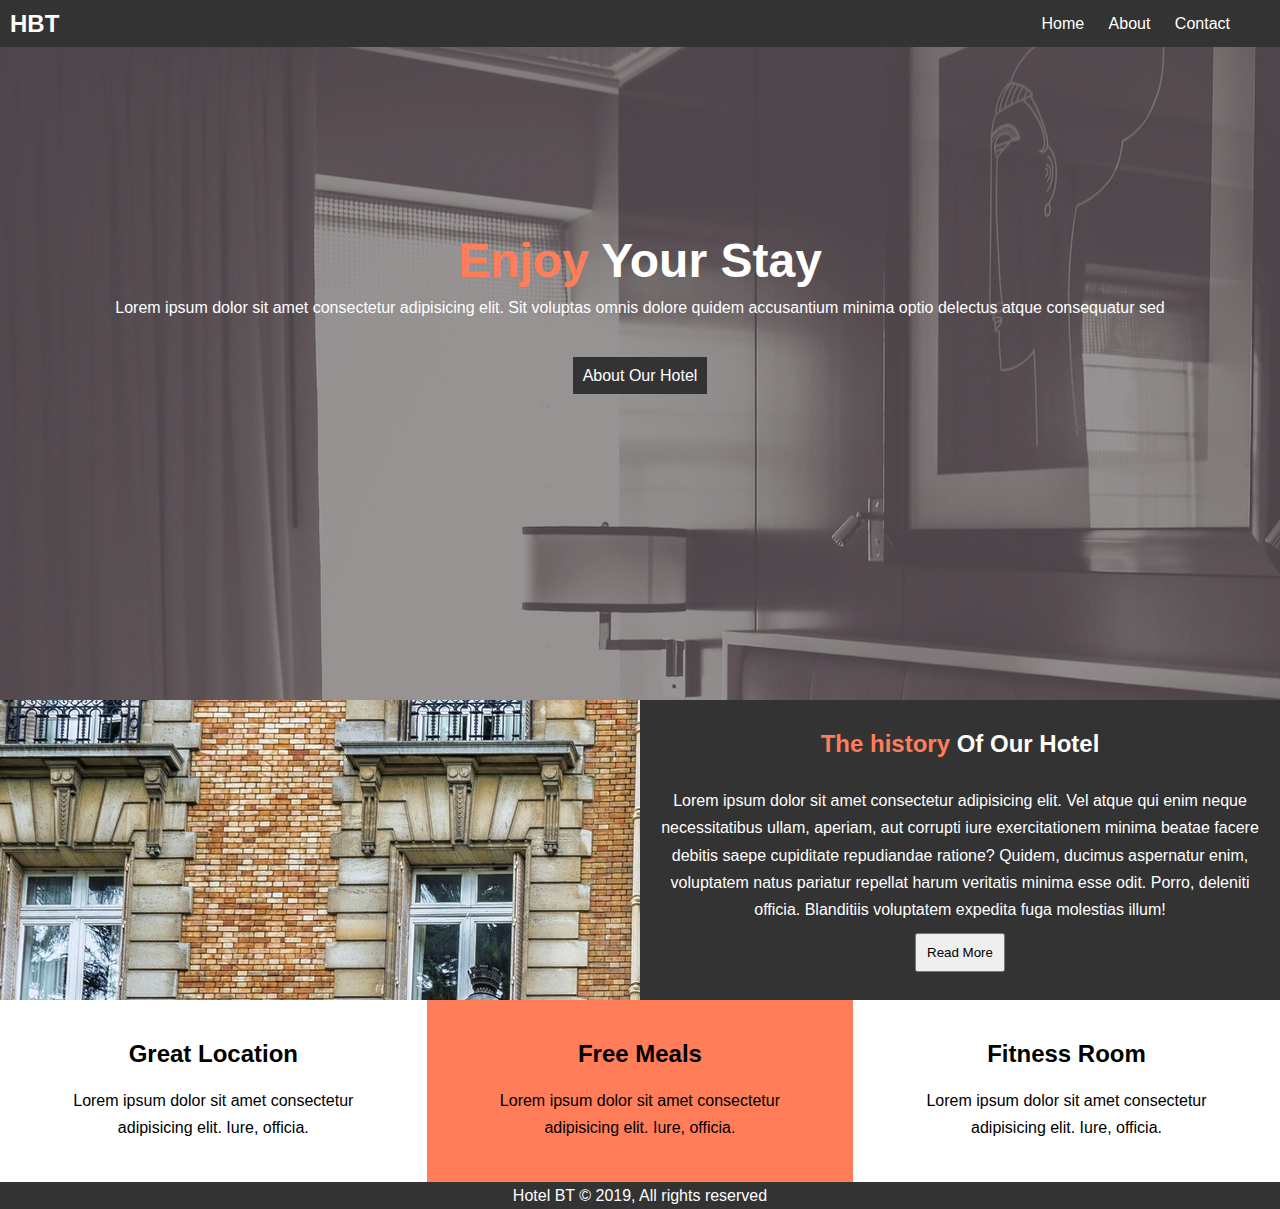
<file: index.html>
<!DOCTYPE html>
<html lang="en">
<head>
    <meta charset="UTF-8">
    <meta name="viewport" content="width=device-width, initial-scale=1.0">
    <meta http-equiv="X-UA-Compatible" content="ie=edge">
    <meta name="description" content="Welcome to the Best hospitable hotel of Mumbai, India" >
    <meta name="keywords" content="Blue Tree,Best hotel , known for  its hospitality, Indian hotel" >
    <link rel="stylesheet" href="https://use.fontawesome.com/releases/v5.6.1/css/all.css" integrity="sha384-gfdkjb5BdAXd+lj+gudLWI+BXq4IuLW5IT+brZEZsLFm++aCMlF1V92rMkPaX4PP" crossorigin="anonymous">
    <link rel="stylesheet" href="css/style.css">
    <title>Hotel BT |  Welcome</title>
</head>
<body>
    <div id="view">
    <header >
        <nav class="navbar"> 
            <h2><a href="index.html">HBT</a></h1>
                <ul>
                    <li><a href="index.html">Home</a></li>
                    <li><a href="about.html" >About</a></li>
                    <li><a href="contact.html">Contact</a></li>
                </ul>
        </nav>
        <!-- <img class="Home-bg" src="./img/showcase.jpg" alt="beautiful"> -->
        <div id="centre-text">
           <h1><span class="primary-text" > Enjoy </span> Your Stay</h1>
           <p>Lorem ipsum dolor sit amet consectetur adipisicing elit.
               Sit voluptas omnis dolore quidem accusantium minima optio 
               delectus atque consequatur sed
            </p>
            <!-- <p>Lorem</p> -->
            <a href="about.html">About Our Hotel</a>
        </div>
    </header>
</div>
    <section class="block-1">
        <div id="box1"></div>
        <div id="box2">
            <h2><span class="primary-text" > The history </span>Of Our Hotel</h2>
            <p>Lorem ipsum dolor sit amet consectetur adipisicing elit. Vel atque qui enim neque necessitatibus ullam, aperiam, aut corrupti iure exercitationem minima beatae facere debitis saepe cupiditate repudiandae ratione? Quidem, ducimus aspernatur enim, voluptatem natus pariatur repellat harum veritatis minima esse odit. Porro, deleniti officia. Blanditiis voluptatem expedita fuga molestias illum!</p>
             <button id="btn">Read More</button>
        </div>
    </section>

    <section class="block-2">
        <div id="box3">
            <i class="fas fa-hotel fa-3x"></i>
            <h2>Great Location</h2>
            <p>Lorem ipsum dolor sit amet consectetur adipisicing elit. Iure, officia.</p>

        </div>
        <div id="box4">
            <i class="fas fa-utensils fa-3x"></i>
            <h2>Free Meals</h2>
            <p>Lorem ipsum dolor sit amet consectetur adipisicing elit. Iure, officia.</p>
    
        </div>
        <div id="box5">
            <i class="fas fa-dumbbell fa-3x"></i>    
            <h2>Fitness Room</h2>
            <p>Lorem ipsum dolor sit amet consectetur adipisicing elit. Iure, officia.</p>
        
        </div>
    </section>
    <footer>
            <p>Hotel BT &copy; 2019, All rights reserved</p>
    </footer>
    
</body>
</html>
</file>
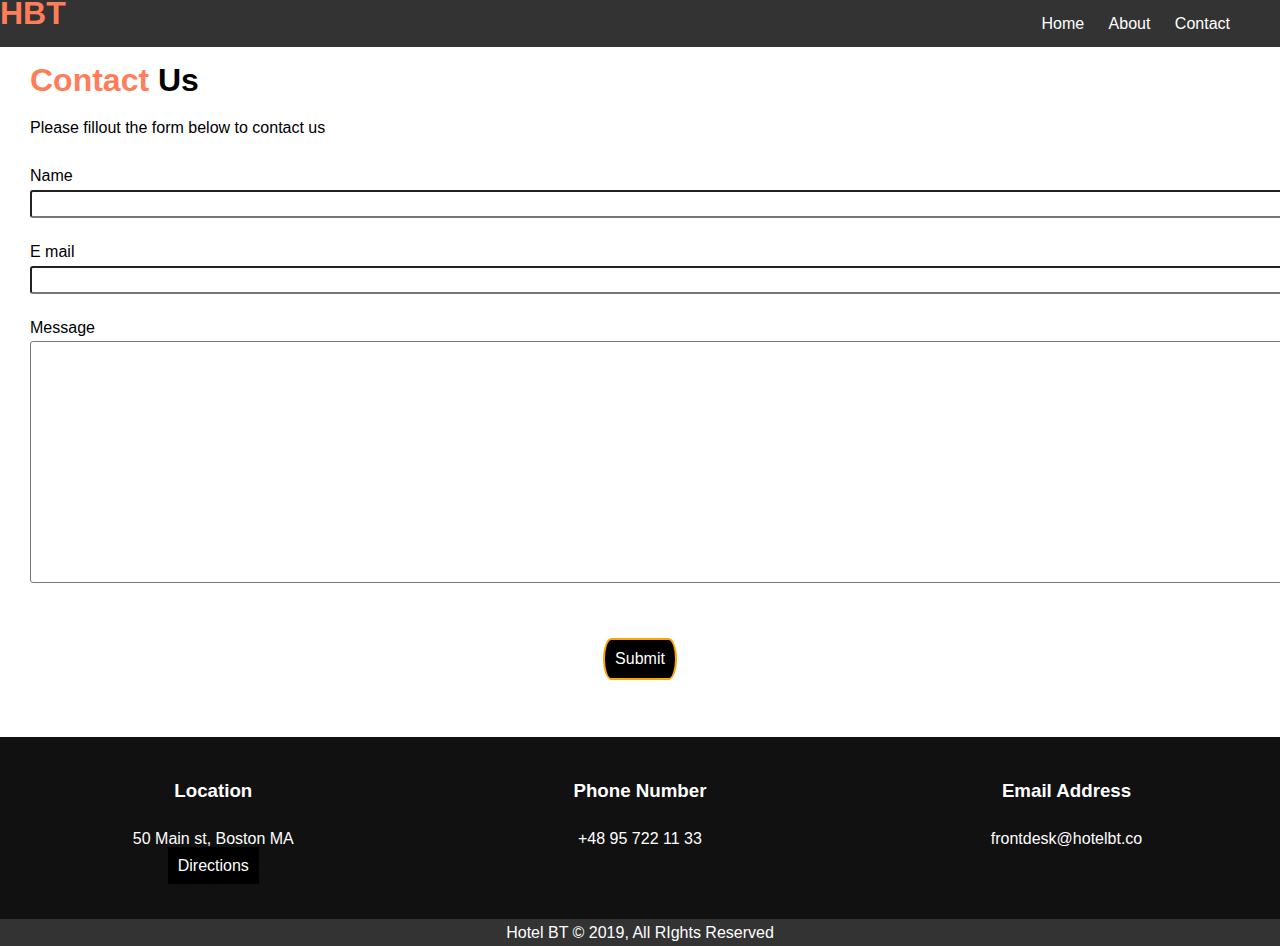
<file: contact.html>
<!DOCTYPE html>
<html lang="en">
<head>
    <meta charset="UTF-8">
    <meta name="viewport" content="width=device-width, initial-scale=1.0">
    <meta http-equiv="X-UA-Compatible" content="ie=edge">
    <link rel="stylesheet" href="https://use.fontawesome.com/releases/v5.6.1/css/all.css" integrity="sha384-gfdkjb5BdAXd+lj+gudLWI+BXq4IuLW5IT+brZEZsLFm++aCMlF1V92rMkPaX4PP" crossorigin="anonymous">
  <link rel="stylesheet" href="css/style.css">
  <title>Hotel BT | Contact</title>
  <!-- <script>
    function GEEKFORGEEKS() {
        var name =
            document.forms.RegForm.Name.value;
        var email =
            document.forms.RegForm.EMail.value;
        var phone =
            document.forms.RegForm.Telephone.value;
       
        var address =
            document.forms.RegForm.Address.value;
        var regEmail=/^\w+([\.-]?\w+)*@\w+([\.-]?\w+)*(\.\w{2,3})+$/g;  //Javascript reGex for Email Validation.
        var regPhone=/^\d{10}$/;                                        // Javascript reGex for Phone Number validation.
        var regName = /\d+$/g;                                    // Javascript reGex for Name validation
    
        if (name == "" || regName.test(name)) {
            window.alert("Please enter your name properly.");
            name.focus();
            return false;
        }
    
        if (address == "") {
            window.alert("Please enter your address.");
            address.focus();
            return false;
        }
        
        if (email == "" || !regEmail.test(email)) {
            window.alert("Please enter a valid e-mail address.");
            email.focus();
            return false;
        }
        if (phone == "" || !regPhone.test(phone)) {
            alert("Please enter valid phone number.");
            phone.focus();
            return false;
        }
        return true;
    }
</script> -->
    
</head>
<body>
  <header>
        <nav class="navbar"> 
            <h1><a href="index.html">HBT</a></h1>
                <ul>
                    <li><a href="index.html">Home</a></li>
                    <li><a href="about.html" >About</a></li>
                    <li><a href="contact.html">Contact</a></li>
                </ul>
        </nav>
    </header>
    <section class="contact-form">
        <form name="myForm">
            
            <h1><span class="primary-text" > Contact </span> Us</h1>
            <p>Please fillout the form below to contact us</p>
                <div class="form-group">
                    <label for="name">Name</label>
                    <input type="text" name="name" id="name"/>
                </div>
                 <div class="form-group">
                    <label for="e-mail">E mail</label>
                    <input type="text" name="email" id="e-mail"/>
                </div>
                 <div class="form-group">
                    <label for="message">Message</label>
                    <textarea name="message" id="message" cols="30" rows="10"></textarea>
                </div>
             <div class="box">
                <button type="submit" class="btn button link"   >Submit</button>
                </div> 

        </form> 

        <!-- <form name="RegForm" onsubmit="return GEEKFORGEEKS()" method="post">
            <p>Name: <input type="text" size="65" name="Name" /></p>
            <br />
            <p>Address: <input type="text" size="65" name="Address" />
            </p>
            <br />
            <p>E-mail Address: <input type="text" size="65" name="EMail" /></p>
            <br />
            <p>Telephone: <input type="text" size="65" name="Telephone" /></p>
            <br />
            <p>Comments: <textarea cols="55" name="Comment"> </textarea></p>
            <p>
                <input type="submit" value="send" name="Submit" class="btn button link"/>
                <input type="reset" value="Reset" name="Reset" class="btn button link"/>
            </p>
        </form> -->
    </section>
    <section class="contact-info">
                <div id="box8">
                    <i class="fas fa-hotel fa-3x"></i>
                    <h3>Location</h3>
                    <p>50 Main st, Boston MA</p>
                    <a class="route-btn" 
                    target="_blank" 
                    href="https://www.google.com/maps/dir//Hotel+Gorzów,+Walczaka+22,+66-400+Gorzów+Wielkopolski"> 
                    <span class="icon icon-location"></span> 
                    <span class="text btn">Directions</span> 
                    </a>
                </div>
                <div id="box9">
                    <i class="fas fa-phone fa-3x"></i>
                    <h3>Phone Number</h3>
                    <a class="pointer" href="tel:+48957221133">+48 95 722 11 33</a>
                </div>
                <div id="box10">
                    <i class="fas fa-envelope fa-3x"></i>
                    <h3>Email Address</h3>
                    <a href="mailto:frontdesk@hotelbt.co" title="frontdesk@hotelbt.co">frontdesk@hotelbt.co</a>
                </div>
        </section>
        
        <footer >
            <p>Hotel BT &copy; 2019, All RIghts Reserved</p>
        </footer>
    
       
</body>
</html>
</file>
<file: css/style.css>
/* Reset */
*{
    margin: 0;
    padding: 0;
    box-sizing: border-box;
}
/* main styling */
html,body {
    font-family: 'Segoe UI', Tahoma, Geneva, Verdana, sans-serif;
    line-height: 1.7em;
}

.pointer{
    cursor: pointer;
}

a{
    text-decoration: none;
    color: white
}
footer{
    background: #333;
    color: #fff;
    text-align: center;
    margin: 0;
}

.navbar {
    align-items: center;
    justify-content: space-between;
    display: flex;
    background: rgb(51, 51, 51);
    overflow: auto;
}

h1, h2, h3{
    padding-bottom: 20px;
}

.navbar h2{
    padding: 10px;
}
.navbar ul{
    list-style-type: none;
    padding-right: 40px;
}
.navbar ul li{
    display: inline;
    margin-right: 0px;
    padding: 10px;
}
.navbar li:hover{
    background: #555555;
    
}
.navbar a:hover{
    color: #FF7d59;

}

#view{
    /* background: url('./img/showcase.jpg') no-repeat; */
    /* height: 667px; */
    height: 700px;
}
.primary-text{
    color: #FF7d59;
}
#centre-text{
    text-align: center;
    margin: 200px auto;
    color: #fff;
}
#centre-text p{
    margin-bottom: 40px;
}
#centre-text a{
    background: #333;
    padding: 10px;
    
}
#centre-text a:hover{
    background: #FF7d59;
    
}
#centre-text h1{
    font-size: 3em;
}
.block-1 {
    display: flex;
    }
.block-1 #box2{
    background: #333;
    color: #fff;
    width: 50%;
    height: 300px;
    text-align: center;

}

#box2 h2{
    padding: 30px 20px 20px 20px;
}
#box2 p{
    padding: 10px;
}
#box2 button {
    padding: 10px;
}
.block-2 {
    display: flex;
    }
#box3,#box4,#box5 {
    text-align: center;
    width: 33.33%;
    padding: 40px;
}
#box4{
    background: #FF7d59;
}

.About-1{
    display: flex;
    background: #f5f5f5;
    padding: 20px;
    margin: auto;
    text-align: justify;
}
#about-text{
    font-weight: 500;
    padding: 20px;
    max-width: 700px;
}
#about-img{
    padding: 20px;
}

.About-2 h1{
text-align: center;
font-size: 2.5em;
color: #fff;
padding-top: 100px;
}

#box6{
background: #FF7d59;
margin: auto;
margin-top: 60px;
padding: 10px;
display: flex;
width: 70%;
height: 120px;
border-radius: 3px;
}
#box7{
    background: #FF7d59;
    margin: auto;
    margin-top: 30px;
    padding: 10px;
    display: flex;
    width: 70%;
    height: 120px;
    border-radius: 3px;
}

.bottom-text{
    padding: 20px;
}
/* Contact.html */
.contact-form form h1{
    font-size: 2em;
}
.contact-form form{
    padding: 20px 30px;
    font-weight: 500;
}
.form-group label{
    display: block;
    padding-top: 20px;
}
.form-group input,textarea{
    width: 1289px;
    border-radius: 3px;
    line-height: 1.8em;
}
.btn{
    background: #000;
    padding: 10px;
    margin-top: 10px;
    color: white;
    border: 0px;
}
.btn:hover{
    color: #FF7d59;
    background: #333;
    cursor: pointer;
}
.contact-info{
    display: flex;
    background: #111;
}
#box8,#box9,#box10 {
text-align: center;
width: 33.33%;
padding: 40px;
color: white;
}
/*  below */
/* index */
#view{
    background: url('../img/showcase.jpg') no-repeat;
    
}
#box1{
   background: url('../img/photo-1.jpg') no-repeat;
   background-size: auto; 
   height: 300px;
   width: 50%;
}
/* about */
/* #about-img{
    background: url('../img/photo-2.jpg')  center no-repeat;
    background-size: cover;
    height: 300px;
    width: 450px;
    max-width: 450px;
    border: #fff solid 2px;
    border-radius:100vw;
} */
.About-2{
    background: url('../img/test-bg.jpg')  center no-repeat;
    background-size: cover;
    height: 600px;
    margin: 0;
}
#box-img6{
    background: url('../img/person-1.jpg')  no-repeat;
    background-size: cover;
    height: 100px;
    width: 20%;
    border-radius: 200px;
    padding: 20px
}
#box-img7{
    background: url('../img/person-2.jpg')  no-repeat;
    background-size: cover;
    height: 100px;
    width: 20%;
    border-radius: 200px;
    padding: 20px;
}


/* contact */

/* Video styles */
#video{
    width: 500px;
    height: auto;
}
/* Thankyou popup styling */
.box {
    width: 20%;
    margin: 0 auto;
    background: rgba(255, 255, 255, 0.2);
    padding: 35px;
    border: 2px solid #fff;
    border-radius: 20px/50px;
    background-clip: padding-box;
    text-align: center;
  }
  .button {
    font-size: 1em;
    padding: 10px;
    color: #fff;
    border: 2px solid orange;
    border-radius: 20px/50px;
    text-decoration: none;
    cursor: pointer;
    transition: all 0.3s ease-out;
  }
  .button:hover {
    background: orange;
  }
  .overlay {
    position: absolute;
    top: 0;
    bottom: 0;
    left: 0;
    right: 0;
    background: rgba(0, 0, 0, 0.7);
    transition: opacity 500ms;
    visibility: visible;
    opacity: 1;
  }
  .overlay:target {
    visibility: hidden;
    opacity: 0;
    display:none
  }
  .popup { position: relative;
    margin: 70px auto;
    padding: 20px;
    background: #fff;
    border-radius: 5px;
    width: 30%;
    
    transition: all 5s ease-in-out; }

.popup .close       { position: absolute; top: 20px; right: 30px; transition: all 200ms;
              font-size: 30px; font-weight: bold; text-decoration: none; color: #333; }
.popup .close:hover { color: orange; }
.popup .content     { max-height: 30%; overflow: auto; }

/*.popup h2 { margin-top: 0; color: #333; font-family: Tahoma, Arial, sans-serif; }*/
</file>
